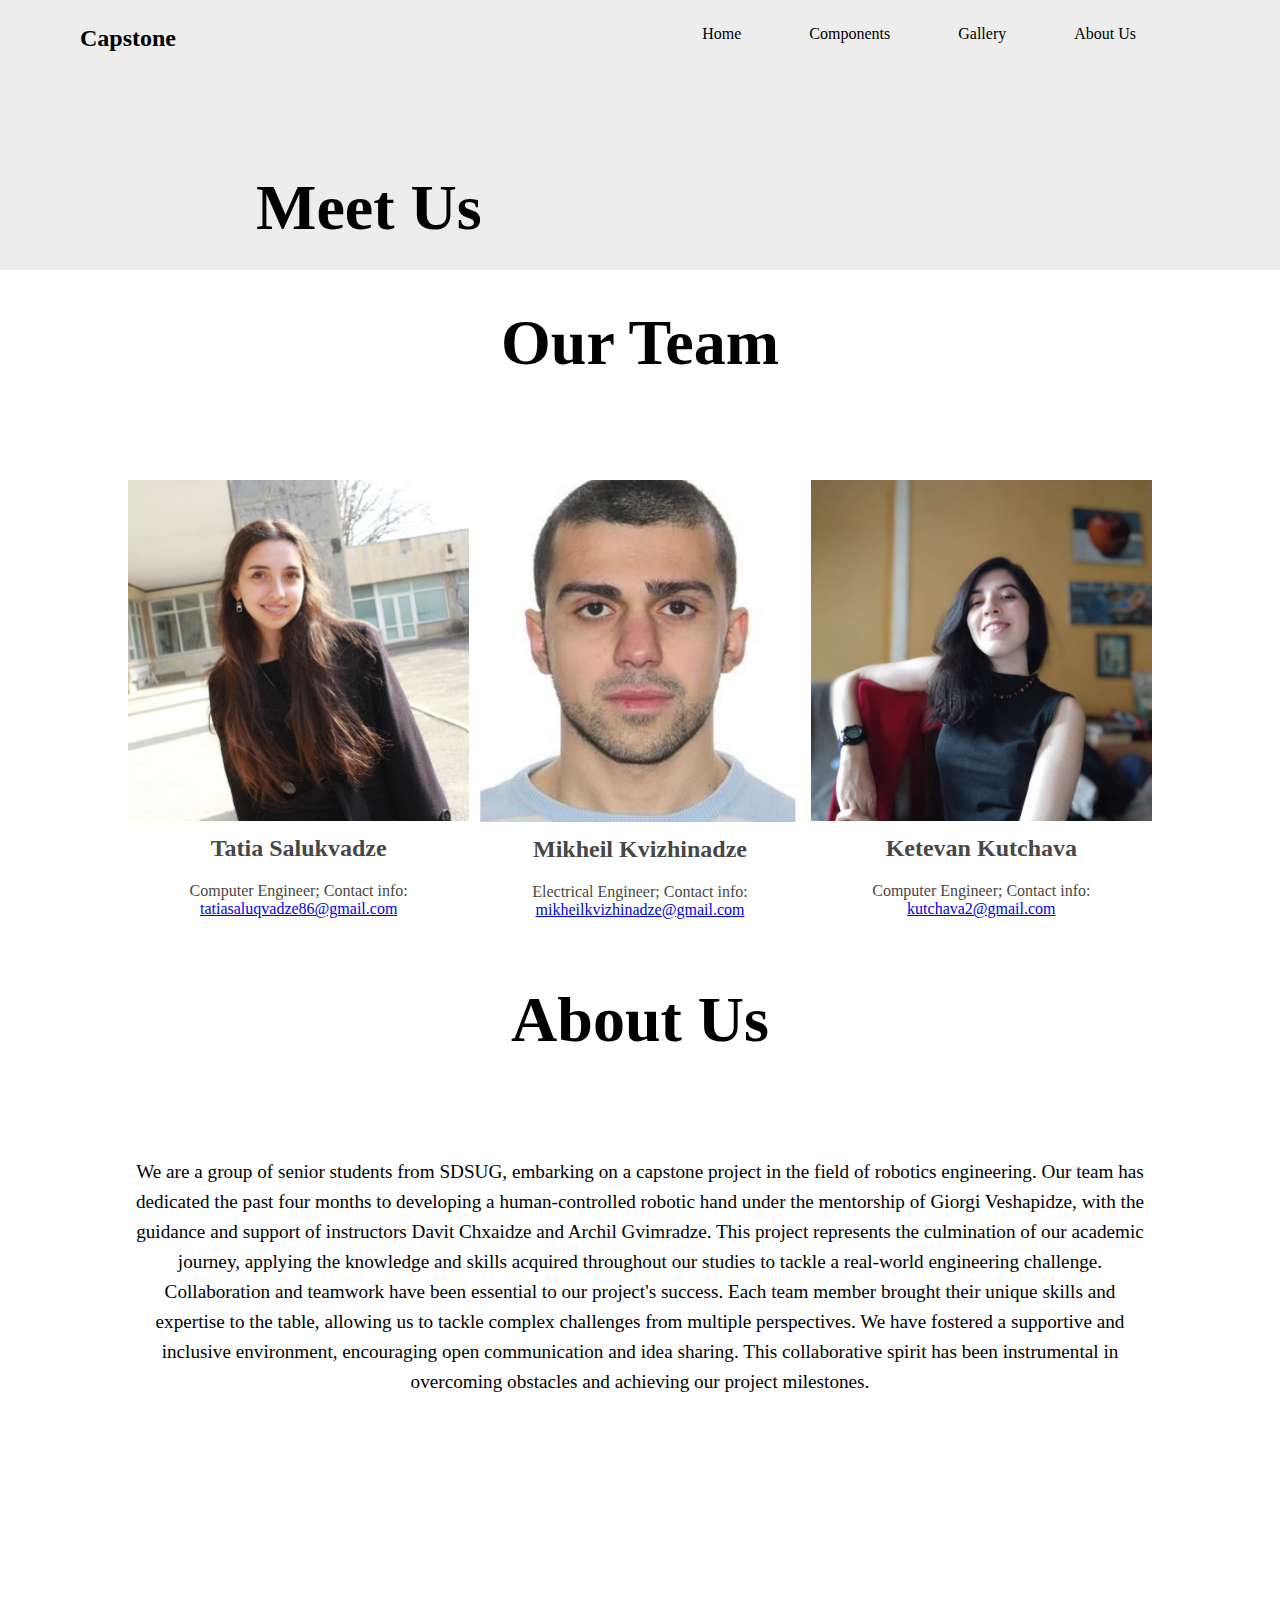
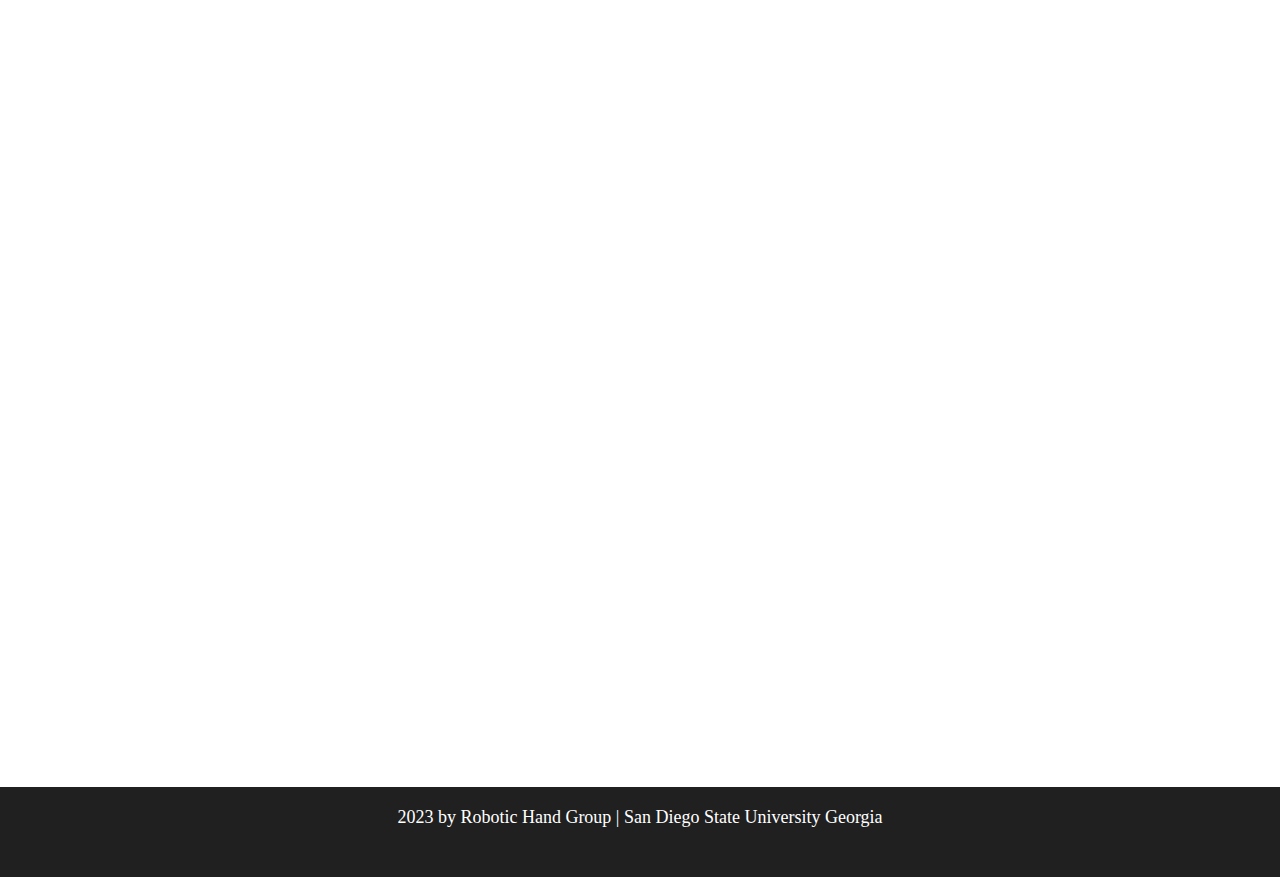
<file: about.html>
<!DOCTYPE html>
<html lang="en">
<head>
    <meta charset="UTF-8">
    <meta http-equiv="X-UA-Compatible" content="IE=edge">
    <meta name="viewport" content="width=device-width, initial-scale=1.0">
    <link rel="stylesheet" href="style.css">
    <link href="https://fonts.googleapis.com/icon?family=Material+Icons" rel="stylesheet">
    <link rel="stylesheet" href="https://cdnjs.cloudflare.com/ajax/libs/font-awesome/4.7.0/css/font-awesome.min.css">

    <script type="text/javascript" src="./jscript.js"></script>
    <title>About Us</title>
   <style>
    header{
        height:30vh;
    }
   
    .pic2{
        width:30vw;
        position:relative;
        top:-10vh;
        right:10vw;
      
    }
    .text{
        padding:10vh 20vw 0vh 10vw;

    }
 
    .flex3{
        padding: 0 10vw;
        justify-content: space-around;
    }
    .flex3 div{
        text-align:center;
        width:30vw;
        color:rgb(71,71,71);
    }
    .flex3 div h2,.flex3 div p{
        padding:10px;
    }
    .forb{
       text-align:center;
       font-size:64px;
       padding-bottom:100px;
    }

    .box img{
        width:30vw;
    }
    .box{
        display:flex;
        margin:5vh 10vw 10vh;
    }
    .box .fort{
        padding:100px;
    }
    .box p,.box ul li{
        font-size:18px;
        padding-bottom:2vh;
        list-style-type: none;
    }
    .box ul li span,button{
        color:gray;
    }
    button{
        padding-top:20px;
        background-color: rgb(249,249,249);
        font-size:15px;
    }
    .box ul li i{
        position:relative;
        padding:10px 10px 20px;
    }
    .box ul li i::after{
        content:'';
        background-color:gray;
        position:absolute;
        bottom:0;
        left:0;
        height:1px;
        width:170%;
    }
    .us p{
        /* width:80vw; */
        padding: 0 10vw;
        margin-bottom: 10vh;
        font-size: 120%;
        line-height: 30px;
        text-align:center;
        
    }
    @media only screen and (max-width: 1000px) {
        main{
            font-size:90%;
        }
        .flex3 {
            padding: 0 5vw;
            
        }
        header{
                 height:28vh;
            }
      
    }
    @media only screen and (max-width: 800px) {
        main{
            font-size:80%;
        }
        .flex3 div{
            width:40vw;
          
        }
   
    }
    @media only screen and (max-width: 650px) {
        .flex3 {
            flex-direction: column;
            align-items: center;
            font-size:120%;
        }
        .flex3 div{
            width:80vw;
            margin-bottom:5vh;
        }
    }
   </style>
</head>
<body>
    <header>
        <div class="upper">
            <div class="toggle" onclick="toggleMenu();">
                <span></span>
                <span></span>
                <span></span>
            </div>

            <p>Capstone</p>
            <nav id="nav">
                <ul>
                    <li><a href="index.html">Home</a></li>
                    <li><a href="components.html">Components</a></li>
                    <li><a href="gallery.html">Gallery</a></li>
                    <li><a href="about.html">About Us</a></li>
                </ul>
            </nav>
        </div>
        <h1 class="below">Meet Us</h1>
    
      
    </header>
    <main>
        <br><br>
        <h1 class="forb">Our Team</h1>
        <div class="flex3">
            <div>
                <img src="./images/tatia.jpg" width="100%">
                <h2>Tatia Salukvadze</h2>
                <p>Computer Engineer; Contact info: <a href=mailto:“tatiasaluqvadze86@gmail.com”>tatiasaluqvadze86@gmail.com</a> </p>

            </div>
            <div>
                <img src="./images/misho.jpg" width="100%">
                <h2>Mikheil Kvizhinadze</h2>
                <p>Electrical Engineer; Contact info: <a href=mailto:“mikheilkvizhinadze@gmail.com”>mikheilkvizhinadze@gmail.com</a> </p>

            </div>
            <div>
                <img src="./images/keti.jpg" width="100%">
                <h2>Ketevan Kutchava</h2>
                <p>Computer Engineer; Contact info: <a href=mailto:“kutchava2@gmail.com”>kutchava2@gmail.com</a> </p>

            </div>
        </div>
        <div class="us">
            <br><br><br>
            <h1 class="forb">About Us</h1>
            <p>We are a group of senior students from SDSUG, embarking on a capstone project in the field of 
                robotics engineering. Our team has dedicated the past four months to developing a human-controlled 
                robotic hand under the mentorship of Giorgi Veshapidze, with the guidance and support of instructors 
                Davit Chxaidze and Archil Gvimradze. This project represents the culmination of our academic journey, 
                applying the knowledge and skills acquired throughout our studies to tackle a real-world engineering 
                challenge. Collaboration and teamwork have been essential to our project's success. Each team 
                member brought their unique skills and expertise to the table, allowing us to tackle complex 
                challenges from multiple perspectives. We have fostered a supportive and inclusive environment,
                 encouraging open communication and idea sharing. This collaborative spirit has been instrumental 
                 in overcoming obstacles and achieving our project milestones.</p></div>
      
        <div class="wpic">
            <h1>Robotic Hand 2023 - Capstone Project</h1>
            
        </div>
    </main>
    <footer>
        <p> 2023 by Robotic Hand Group | San Diego State University Georgia</p>
    </footer>
    
</body>
</html>
</file>
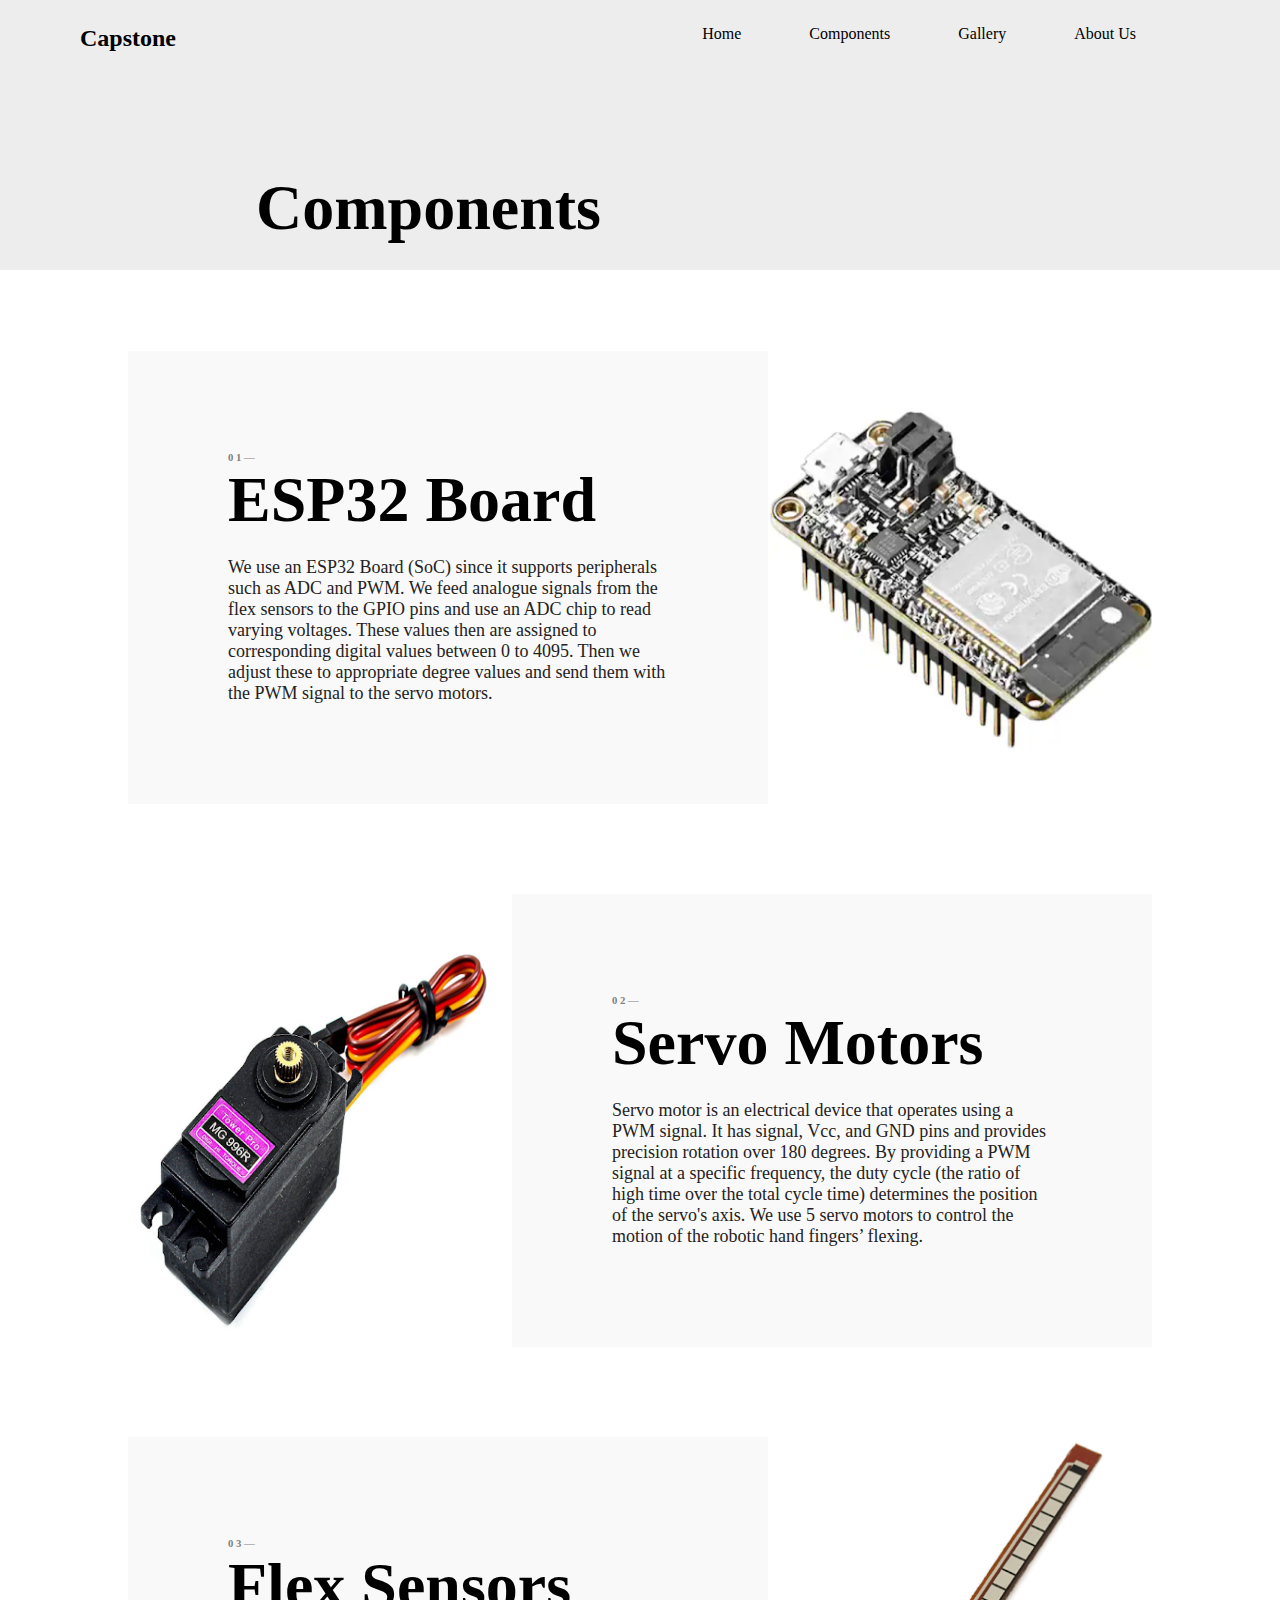
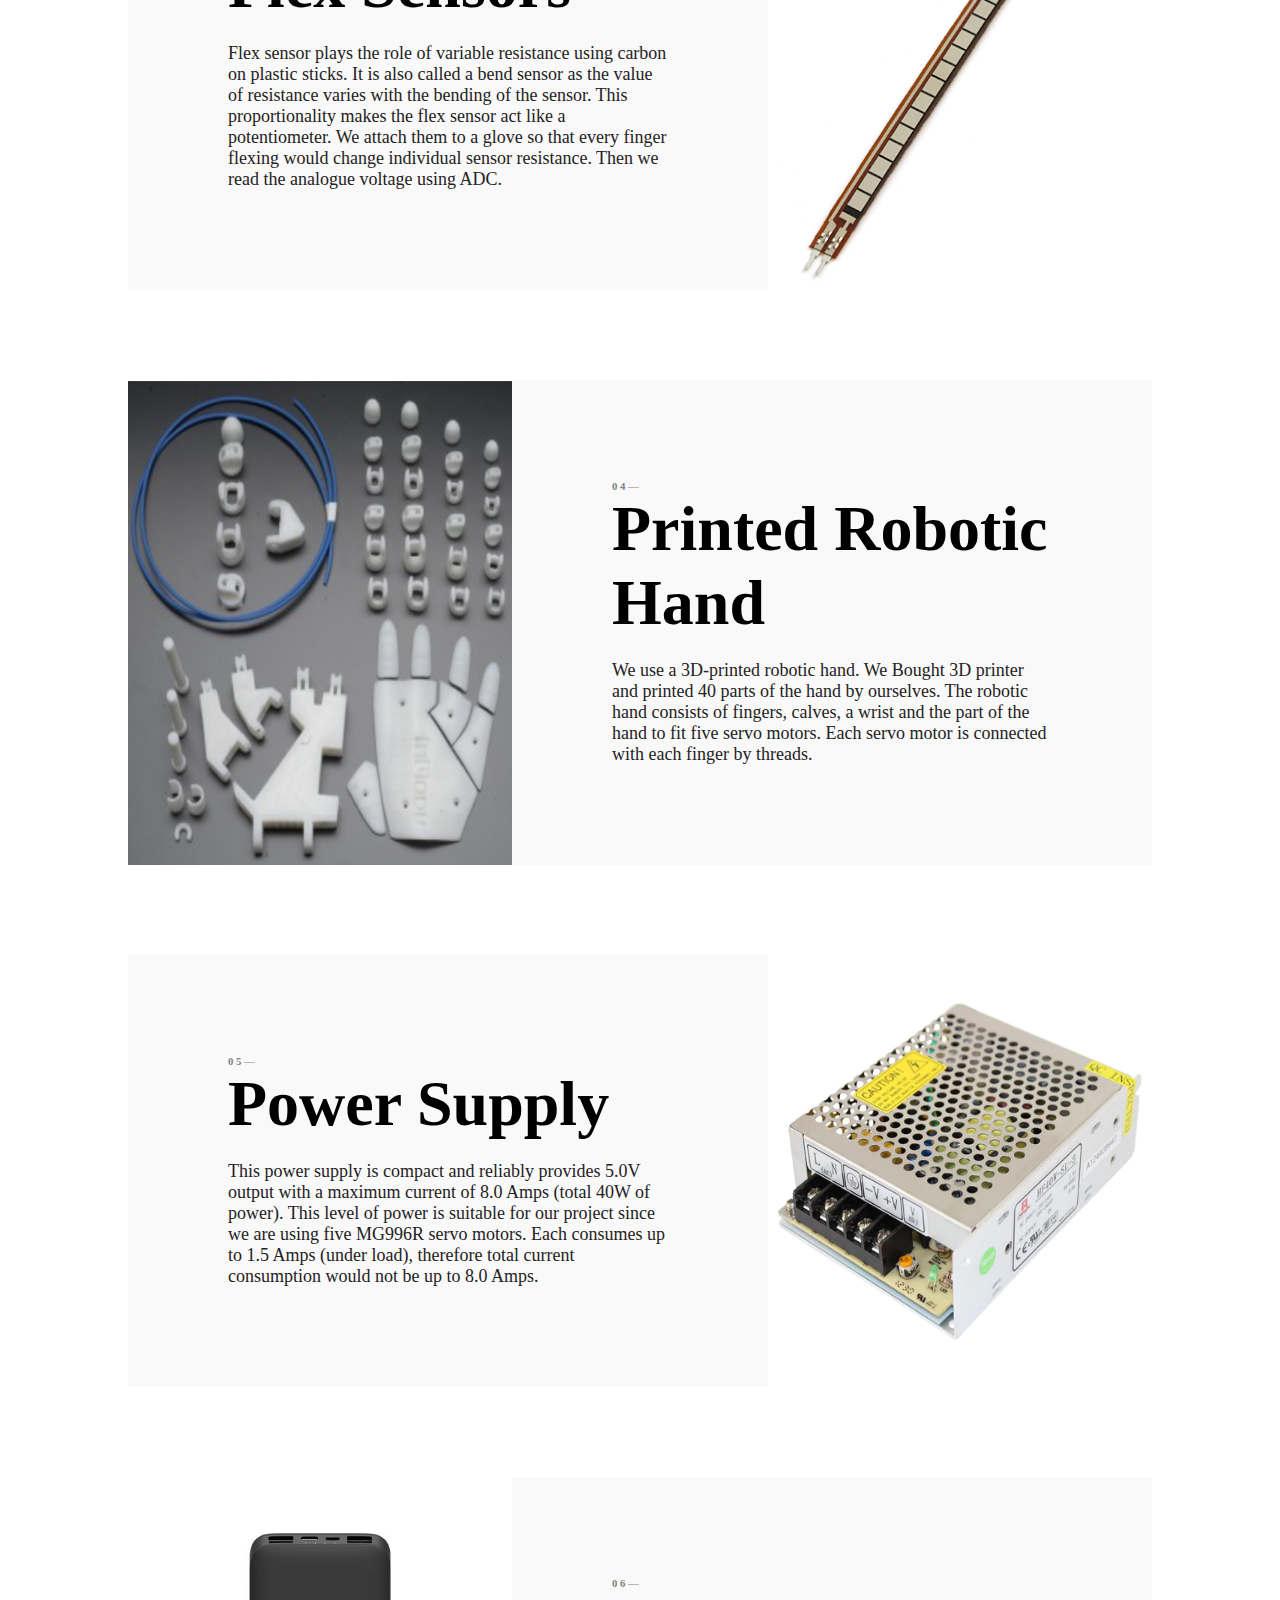
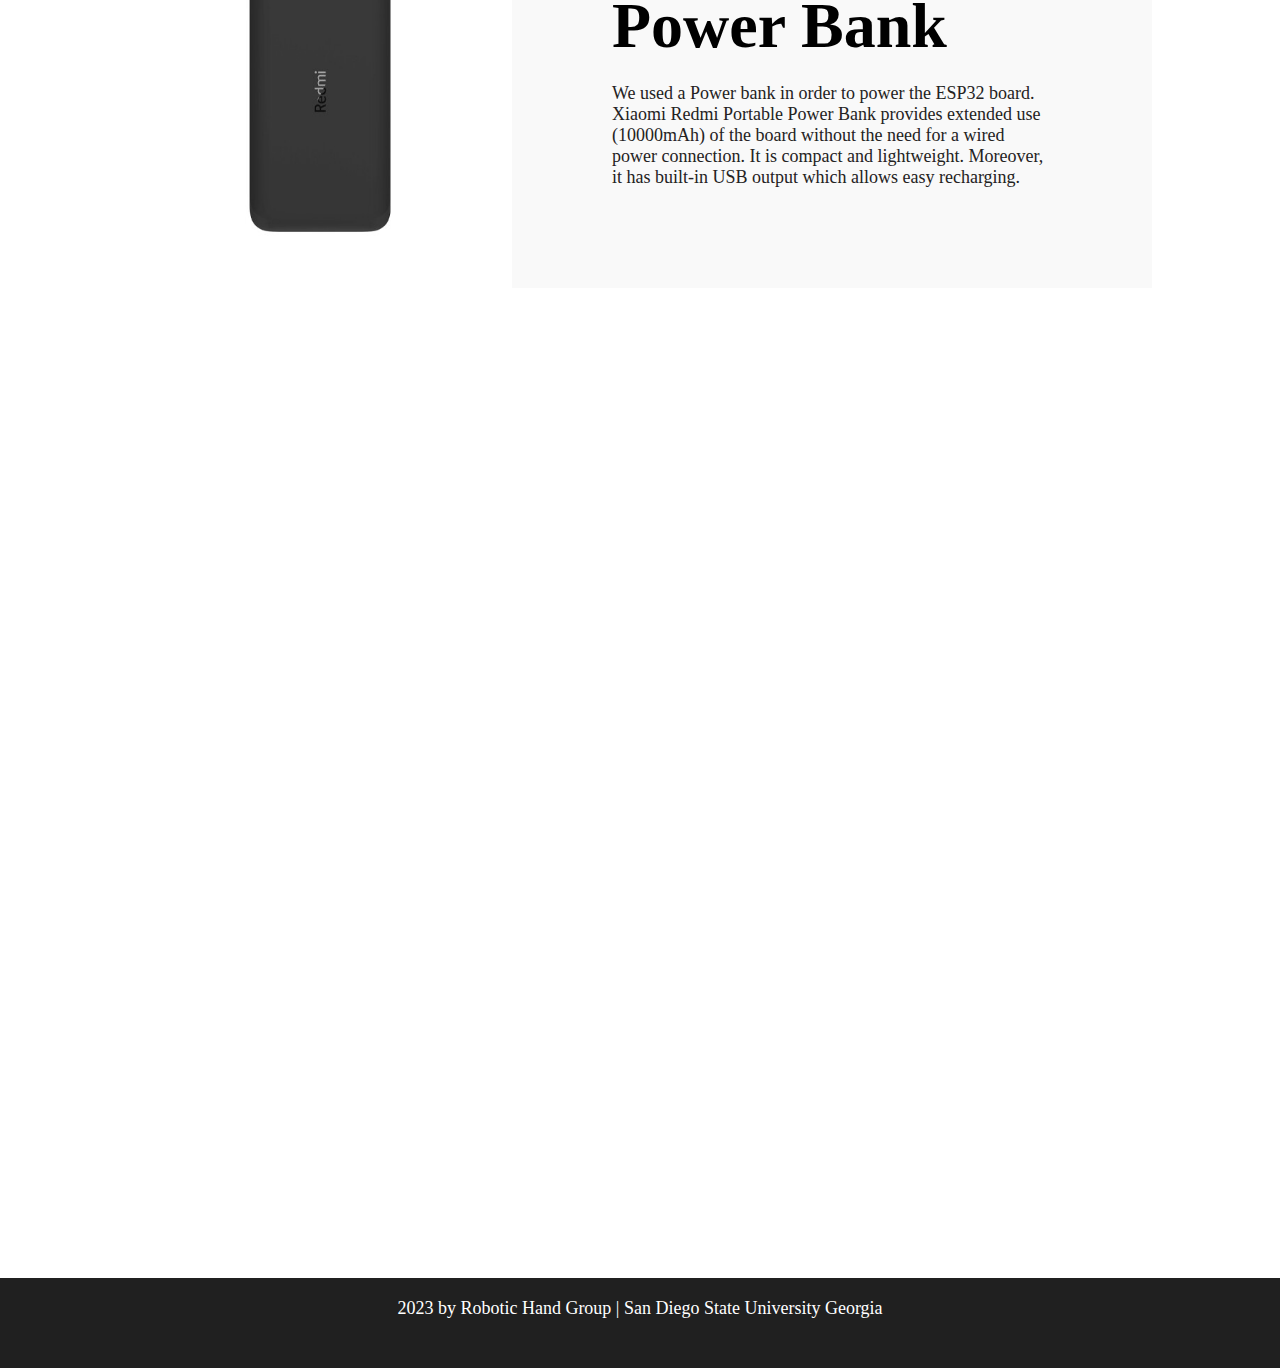
<file: components.html>
<!DOCTYPE html>
<html lang="en">
<head>
    <meta charset="UTF-8">
    <meta http-equiv="X-UA-Compatible" content="IE=edge">
    <meta name="viewport" content="width=device-width, initial-scale=1.0">
    <link rel="stylesheet" href="style.css">
    <link href="https://fonts.googleapis.com/icon?family=Material+Icons" rel="stylesheet">
    <link rel="stylesheet" href="https://cdnjs.cloudflare.com/ajax/libs/font-awesome/4.7.0/css/font-awesome.min.css">

    <script type="text/javascript" src="./jscript.js"></script>
    <title>Components</title>
    <style>
        header{
            height:30vh;
        }
        .pic2{
            width:30vw;
            position:relative;
            top:-10vh;
            right:10vw;
        }
        .text{
            padding:10vh 20vw 0vh 10vw;

        }
        .grid{
            display:grid;
            grid-template-columns: auto auto auto;
            margin:10vw;
            gap: 5vw;
            text-align:center;
        }
        .grid div p,.grid div h2{
            padding-top:20px;
        }
        @media only screen and (max-width: 1150px) {
      
            .t3same .fort{
        
                padding: 50px;
            }
        }

        @media only screen and (max-width: 1000px) {
            header{
                 height:28vh;
            }
        }
       
   </style>
</head>
<body>
    <header>
        <div class="upper">
            <div class="toggle" onclick="toggleMenu();">
                <span></span>
                <span></span>
                <span></span>
            </div>

            <p>Capstone</p>
            <nav id="nav">
                <ul>
                    <li><a href="index.html">Home</a></li>
                    <li><a href="components.html">Components</a></li>
                    <li><a href="gallery.html">Gallery</a></li>
                    <li><a href="about.html">About Us</a></li>
               
                </ul>
            </nav>
        </div>
        <h1 class="below">Components</h1>
    
      
    </header>
    <main>
       <br><br>
        <div class="t3same">
            <div class="box1">
                <div class="fort">
                    <h6>0 1 —</h6>
                    <h1>ESP32 Board</h1>
                    <p>We use an ESP32 Board (SoC) since it supports peripherals such as ADC and PWM. We
                        feed analogue signals from the flex sensors to the GPIO pins and use an ADC chip to 
                        read varying voltages. These values then are assigned to corresponding digital 
                        values between 0 to 4095. Then we adjust these to appropriate degree values and 
                        send them with the PWM signal to the servo motors.
                    </p>
                </div>
                <img src="./images/esp32.png">
            </div>
            <div class="box2">
                <img src="./images/servo.png">
                <div class="fort">
                    <h6>0 2 —</h6>
                    <h1>Servo Motors</h1>
                    <p>Servo motor is an electrical device that operates using a PWM signal. It has signal, 
                        Vcc, and GND pins and provides precision rotation over 180 degrees.  By providing a 
                        PWM signal at a specific frequency, the duty cycle (the ratio of high time over the 
                        total cycle time) determines the position of the servo's axis. We use 5 servo motors 
                        to control the motion of the robotic hand fingers’ flexing. 
                    </p>
                </div>
            </div>
            <div class="box1">
                <div class="fort">
                    <h6>0 3 —</h6>
                    <h1>Flex Sensors</h1>
                    <p>Flex sensor plays the role of variable resistance using carbon on plastic sticks. It is
                         also called a bend sensor as the value of resistance varies with the bending of the 
                         sensor. This proportionality makes the flex sensor act like a potentiometer. We 
                         attach them to a glove so that every finger flexing would change individual sensor 
                         resistance. Then we read the analogue voltage using ADC.
                    </p>
                </div>
                <img src="./images/flex.png">
            </div>
            <div class="box2">
                <img src="./images/hand.png">
                <div class="fort">
                    <h6>0 4 —</h6>
                    <h1>Printed Robotic Hand</h1>
                    <p>We use a 3D-printed robotic hand. We Bought 3D printer and printed 40 parts 
                        of the hand by ourselves. The robotic hand consists of fingers, calves, a wrist and 
                        the part of the hand to fit five servo motors. Each servo motor is connected with each 
                        finger by threads. 
                    </p>
                 </div>
            </div>
            <div class="box1">
                <div class="fort">
                    <h6>0 5 —</h6>
                    <h1>Power Supply</h1>
                    <p>This power supply  is compact and reliably provides 5.0V output with a 
                        maximum current of 8.0 Amps (total 40W of power). This level of power is suitable 
                        for our project since we are using five MG996R servo motors. Each consumes up to 1.5 
                        Amps (under load), therefore total current consumption would not be up to 8.0 Amps.
                    </p>
                </div>
                <img src="./images/psupply.png">
            </div>
            <div class="box2">
                <img src="./images/pbank.png">
                <div class="fort">
                    <h6>0 6 —</h6>
                    <h1>Power Bank</h1>
                    <p>We used a Power bank in order to power the ESP32 board. Xiaomi Redmi Portable Power 
                        Bank provides extended use (10000mAh) of the board without the need for a wired power 
                        connection. It is compact and lightweight. Moreover, it has built-in USB output which 
                        allows easy recharging.

                    </p>
                 </div>
            </div>
        </div>
        <div class="wpic">
            <h1>Robotic Hand 2023 - Capstone Project</h1>
            
        </div>
    </main>
    <footer>
        <p> 2023 by Robotic Hand Group | San Diego State University Georgia</p>
    </footer>
    
</body>
</html>
</file>
<file: style.css>
*{
    box-sizing:border-box;
    margin:0;
    padding:0;
}
header{
    height:100vh;
    background-color: rgb(237,237,237);
}
.upper{
    width:100%;
    display:inline-block;
    padding: 25px 80px;
    position: relative;
}
.upper p{
   float:left;
   font-size: 1.5em;
   font-weight:bold;
}
nav{
  float:right;
     
}


nav a{
    text-decoration:none;
    color:black;
    /* display:inline-block; */
}
nav ul li{
    
    list-style-type:none;
    display:inline; 
    padding-right:5vw;

}
nav ul li button,.starter button,button{
    padding:10px 20px;
    background-color:white;
    border:0;
}
nav a:hover{
    color:rgb(173,173,173);
}
button:hover{
    background-color:rgb(237,237,237);
}

.toggle{
    width:35px;
    position: absolute;
    right:80px;
    top:25px;
    z-index:10;
    display:none;
}
.toggle span{
    width: 100%;
    /* display:inline-block; */
    height:2px;
    background-color:black;
    float: left;
    margin-bottom:8px;
}

.wpic{
    background-image: url('./images/cover1.jpg');
    height:100vh;
    background-size: cover;
    background-attachment:fixed;
    padding-left:10%;
    padding-top:20%;
}
.wpic h1{
    color:white; 
    font-size:70px;
    width:50%;
    padding-bottom:20px;
}
footer{
    background-color:rgb(32,32,32);
    color:white;
    padding:20px;
    height:10vh;
    text-align:center;
    font-size:large;
}
.t3same img{
    width:30vw;
}
.t3same>div{
    display:flex;
    margin:5vh 10vw 10vh;
}
.t3same .fort{
    background-color: rgb(249,249,249);
    padding:100px;
}


.below{
    font-size:64px;
    padding-top:10vh;/* padding-top:30vh; */
    padding-left:20vw;
}
.flex2,.flex3{
    display:flex;
    /* justify-content:space-around; */
    
}

.text h6,.fort h6{
    color:gray;
}
.text h1,.fort h1{
    font-size:64px;
}
.text p,.fort p{
    padding-top:20px;
    font-size:18px;
    color:rgb(36, 34, 34);
}

@media only screen and (max-width: 1000px) {
    .t3same img, .t3same .fort{
        width:80vw;
    }
    .t3same>div{
        display:flex;
        flex-direction:column;
    }
    .wpic h1{
        font-size:50px;
    }
   


    .toggle{display:block;}
    nav{
        display:none;
        width:100%;
        border-top: 1px solid white;
        padding-top:20px;
        margin-top:30px;
        position: absolute;
        padding-left: 10px;
        left: 0;
        z-index: 10;
    }
    nav ul li{
        width:100%;
        padding:15px 0px;
        display:inline-block; 
        background-color: rgb(237,237,237);
    }
    nav.showMenu{display:block;}
  
   
  }

  @media only screen and (max-width: 1000px) {
      
    .below{

      font-size:45px;
    }
}
</file>
